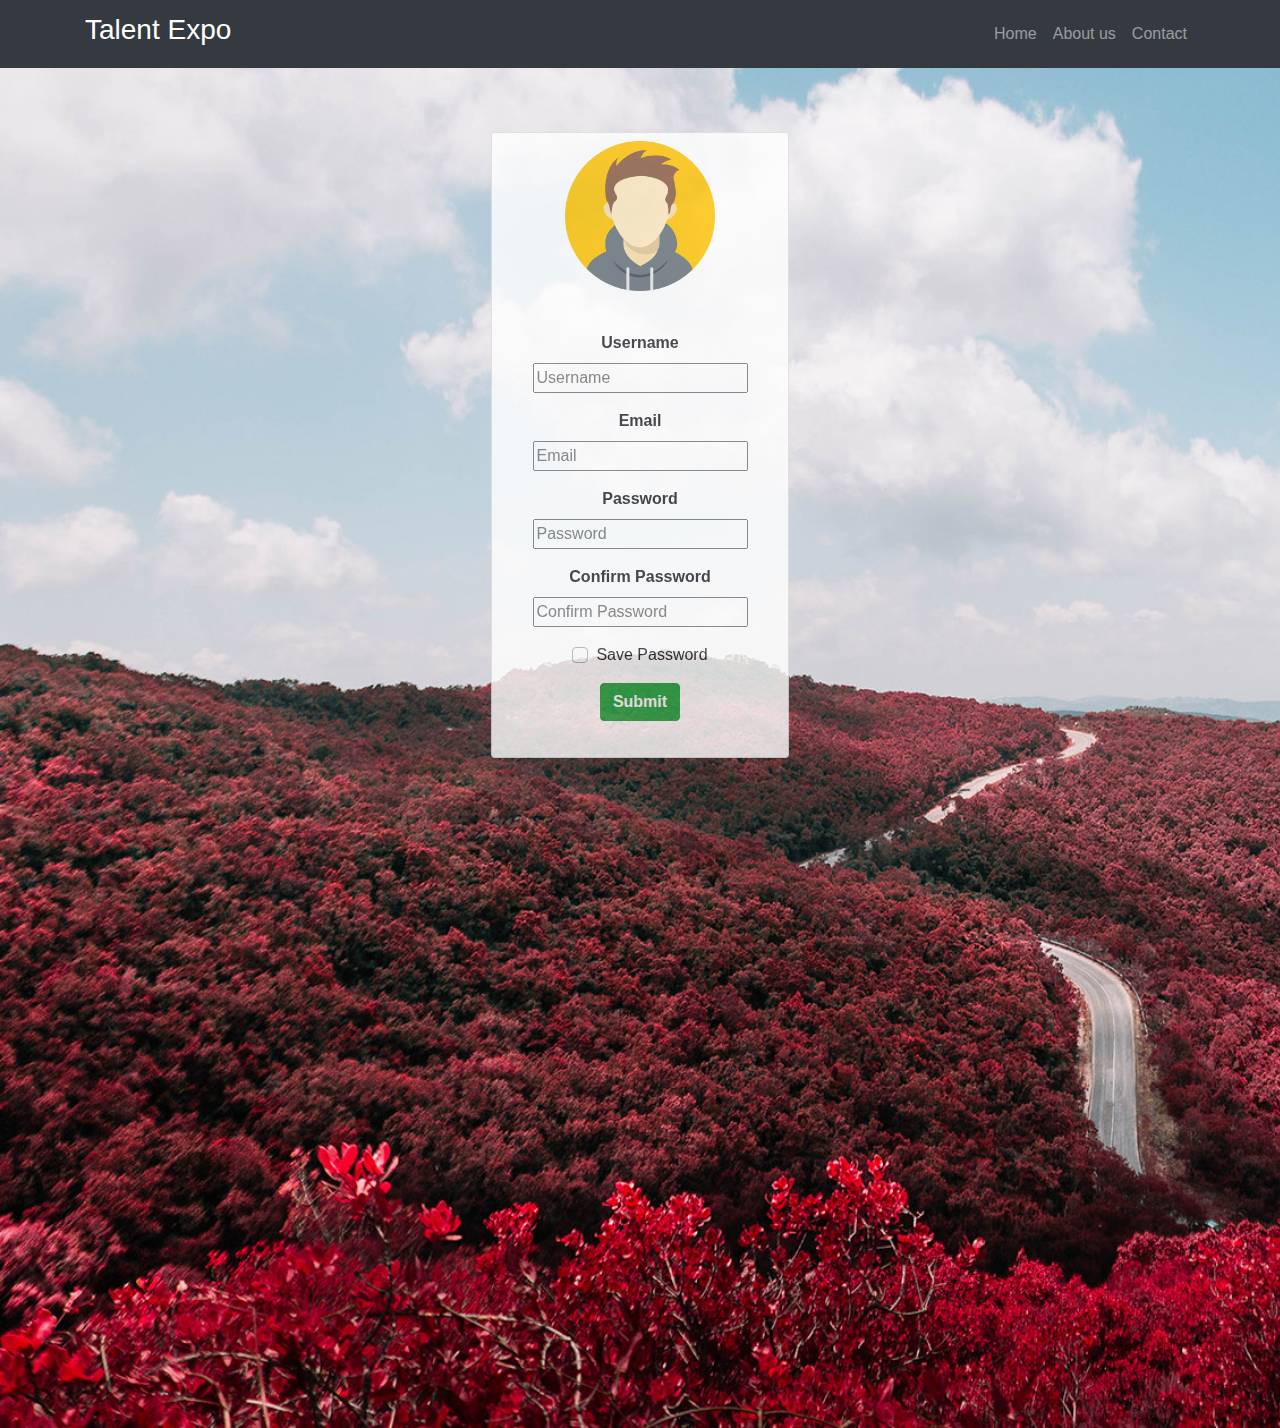
<file: login.html>
<!DOCTYPE html>
<html lang="en">
<head>
    <meta charset="UTF-8">
    <meta name="viewport" content="width=device-width, initial-scale=1.0">
    <title>Document</title>
    <link rel="stylesheet" href="https://maxcdn.bootstrapcdn.com/bootstrap/4.4.1/css/bootstrap.min.css">
    <script src="https://ajax.googleapis.com/ajax/libs/jquery/3.4.1/jquery.min.js"></script>
    <script src="https://cdnjs.cloudflare.com/ajax/libs/popper.js/1.16.0/umd/popper.min.js"></script>
    <script src="https://maxcdn.bootstrapcdn.com/bootstrap/4.4.1/js/bootstrap.min.js"></script>
    <link rel="stylesheet" href="https://cdnjs.cloudflare.com/ajax/libs/font-awesome/4.7.0/css/font-awesome.min.css">
    <link rel="stylesheet" href="style.css">
    <script src="script1.js"></script>
</head>
<body>

       <!--Navbar-->

       <div class="header my_nav">
        <nav class="navbar navbar-expand-sm navbar-dark bg-dark ">
            <div class="container">
                <button class="navbar-toggler" data-toggle="collapse" data-target="#Navbar">
                    <span class="navbar-toggler-icon"></span>
                </button>
                <a href="#" class="navbar-brand"><h3>Talent Expo</h3></a>
                <div class="collapse navbar-collapse" id="Navbar">
                    <ul class="navbar-nav ml-auto">
                        <li class="nav-item"><a href="#" class="nav-link">Home</a></li>
                        <li class="nav-item"><a href="#" class="nav-link">About us</a></li>
                        <li class="nav-item"><a href="#" class="nav-link">Contact</a></li>
                    </ul>
                </div>
            </div>
        </nav>
    </div>
    
    <!--Login form-->
    <section>
    <div class="row ">
        <div class="col-lg-3 mx-auto pt-3 loginbox">            
            <div class="card mt-5 " >               
                <div class="card-tittle text-center mt-2">
                    <img src="avatar.png" width="150px" height="150px">
                </div>
                <div class="card-body text text-center ">                  
                    <div id="error_message"></div>
                    <form id="my_form" onsubmit="return validation()">
                    <div class="input-form mb-3 ">                                              
                        <label for="username"><b>Username</b></label><br>                        
                        <input type="text" id="uname" name="username" placeholder="Username">
                    </div>
                    <div class="input-form mb-3">
                        <label for="email"><b>Email</b></label><br>
                        <input type="text" name="email" id="email" placeholder="Email">
                    </div>
                    <div class="input-form mb-3">
                        <label for="psswrd"><b>Password</b></label><br>
                        <input type="password" id="pword" name="psswrd" placeholder="Password">
                    </div>
                    <div class="input-form mb-3">
                        <label for="cnfrmpsswrd"><b>Confirm Password</b></label><br>
                        <input type="password" id="cpword" name="cnfrmpsswrd" placeholder="Confirm Password">
                    </div>                   
                    <div class="custom-control custom-checkbox mb-3">
                        <input type="checkbox" class="custom-control-input" id="customcheck" name="example1">
                        <label class="custom-control-label" for="customcheck">Save Password</label>
                    </div>                   
                    <div class="input-form mb-3 text-center">
                        <button type="submit" class="btn btn-success"><b>Submit</b></button>
                    </div>
                    </form>
                </div>
            </div>                      
        </div>
    </div>
    </section>

    <!--Background Image-->

  
    
</body>
</html>
</file>
<file: style.css>
section
{
    background: url("bg6.jpg");
    background-repeat: no-repeat;
    background-size: cover;
    height: calc(150vh - -10px);
}
.loginbox
{
    opacity: 0.8;
}
.my_nav
{
    opacity: 1.5;
}
#error_message
{
    margin-bottom: 20px;
    padding: 0px;
    background: red;
    text-align: center;
    font-size: 14px;
    color:white;
    transition: all 0.5s ease;
}
</file>
